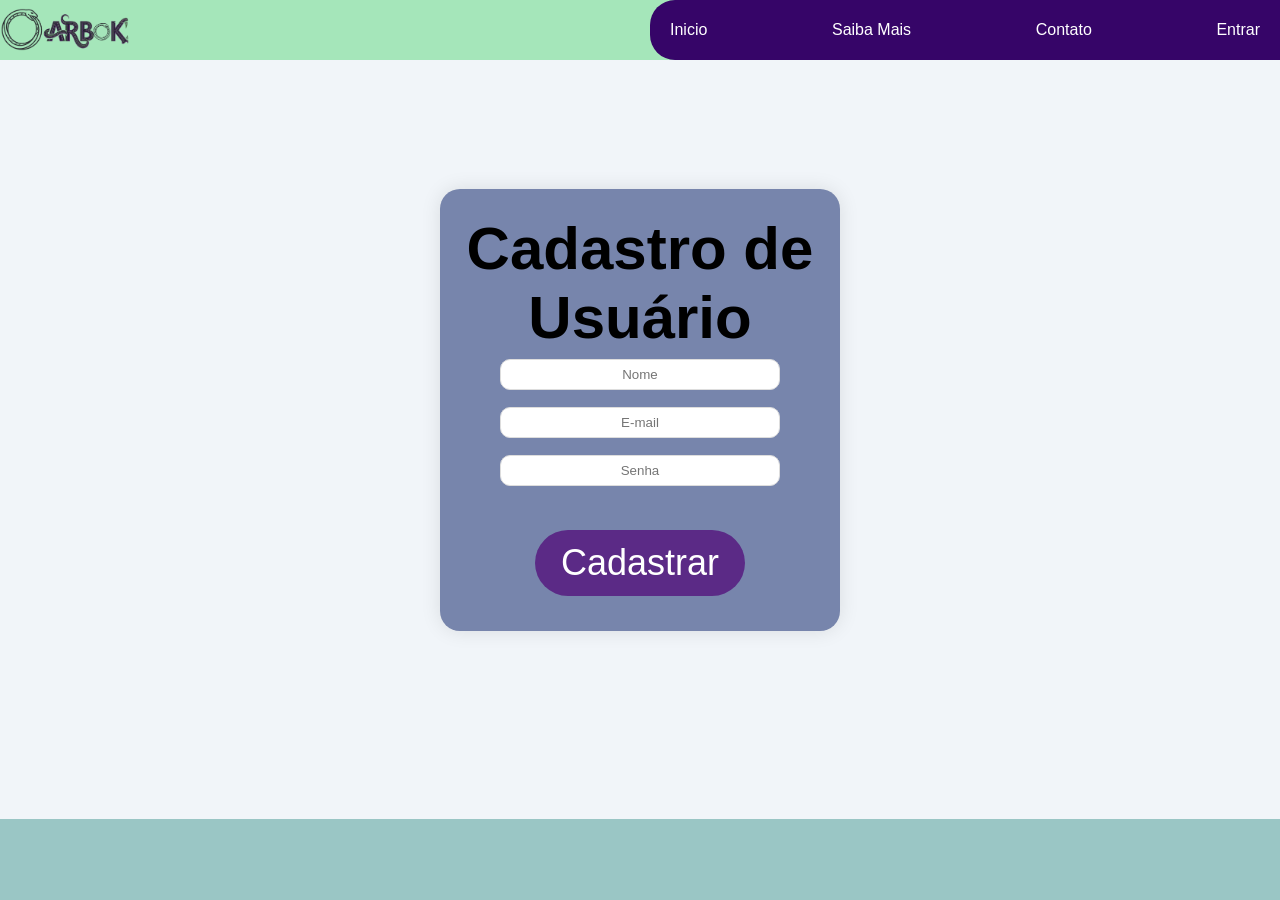
<file: Pages/cadastro.html>
<!DOCTYPE html>
<html lang="pt-BR">
<head>
    <meta charset="UTF-8">
    <title>Cadastro</title>
    <link rel="stylesheet" href="/Style/style.css">
    <link rel="stylesheet" href="/./Style/cadasto.css">
</head>
<body>
    <nav class="navbar">
        <div class="logo">
            <img src="/Images/Logo.png" class="logo">
        </div>
        <ul class="menu">
            <li><a href="/index.html">Inicio</a></li>
            <li><a href="/Pages/saiba_mais.html">Saiba Mais</a></li>
            <li><a href="/Pages/contato.html">Contato</a></li>
            <li><a href="/Pages/login.html">Entrar</a></li>
        </ul>
    </nav>

<div class="principal">
<div class="card">
    <h1>Cadastro de Usuário</h1>

    <form id="cadastroForm">
        <input
            type="text"
            id="nome"
            placeholder="Nome"
            required
        >
        <br>
        <input
            type="email"
            id="email"
            placeholder="E-mail"
            required
        >
        <br>
        <input
            type="password"
            id="senha"
            placeholder="Senha"
            required
        >
        <br>
        <br>
        <button type="submit">
            Cadastrar
        </button>
    </form>

    <p id="mensagem"></p>
</div>
</div>
<script src="/Script/cadastro.js"></script>

</body>
</html>
</file>
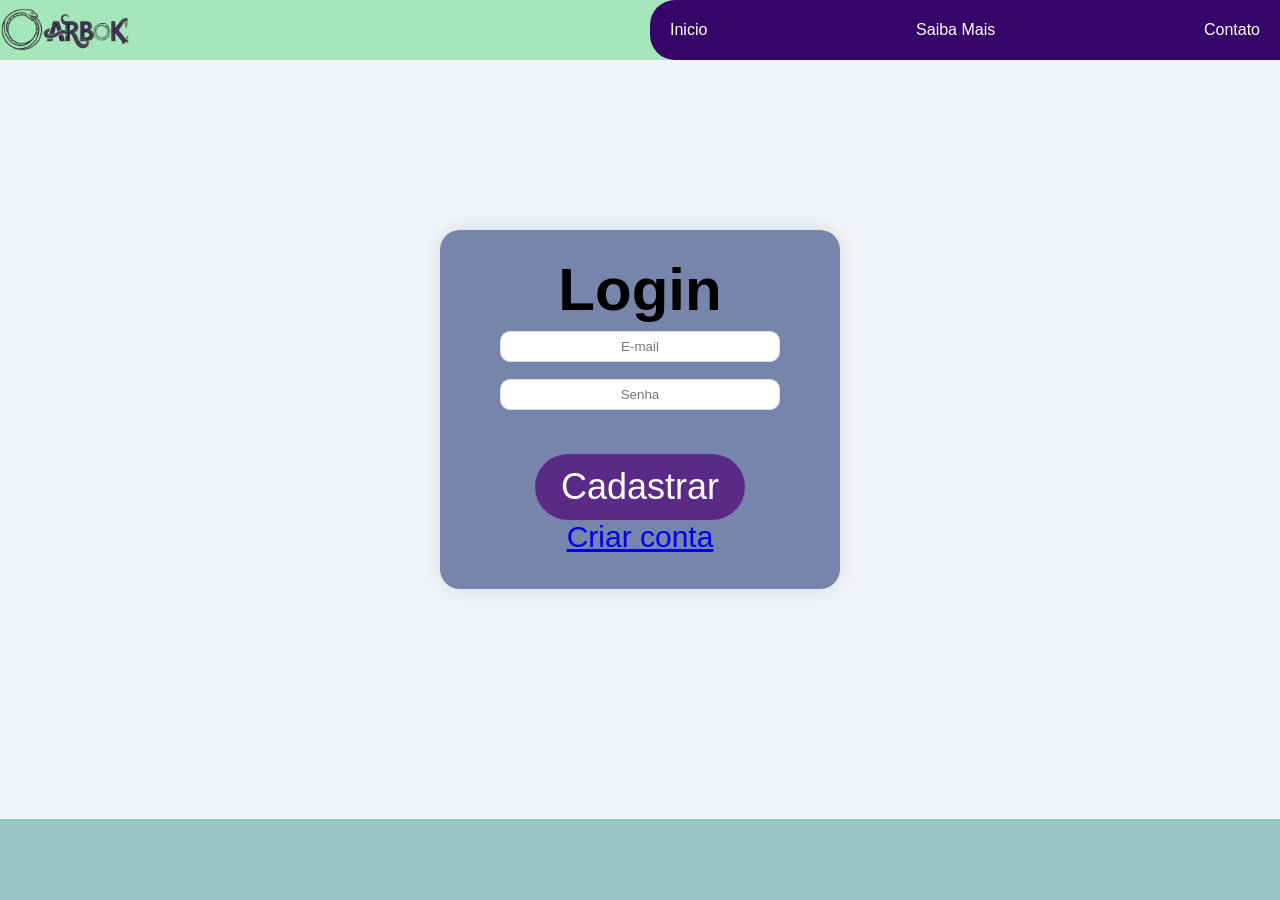
<file: Pages/login.html>
<!DOCTYPE html>
<html lang="pt-BR">
<head>
    <meta charset="UTF-8">
    <title>Cadastro</title>
    <link rel="stylesheet" href="/Style/style.css">
    <link rel="stylesheet" href="/./Style/cadasto.css">
</head>
<body>
    <nav class="navbar">
        <div class="logo">
            <img src="/Images/Logo.png" class="logo">
        </div>
        <ul class="menu">
            <li><a href="/index.html">Inicio</a></li>
            <li><a href="/Pages/saiba_mais.html">Saiba Mais</a></li>
            <li><a href="/Pages/contato.html">Contato</a></li>
        </ul>
    </nav>

<div class="principal">
<div class="card">
    <h1>Login</h1>

    <form id="loginForm">
        <input
            type="email"
            id="email"
            placeholder="E-mail"
            required
        >

        <br>
        <input
            type="password"
            id="senha"
            placeholder="Senha"
            required
        >
        <br>
        <br>
        <button type="submit">
            Cadastrar
        </button>
        <br>
        <a href="/Pages/cadastro.html">Criar conta</a>
    </form>

    <p id="mensagem"></p>
</div>
</div>
<script src="/Script/cadastro.js"></script>

</body>
</html>
</file>
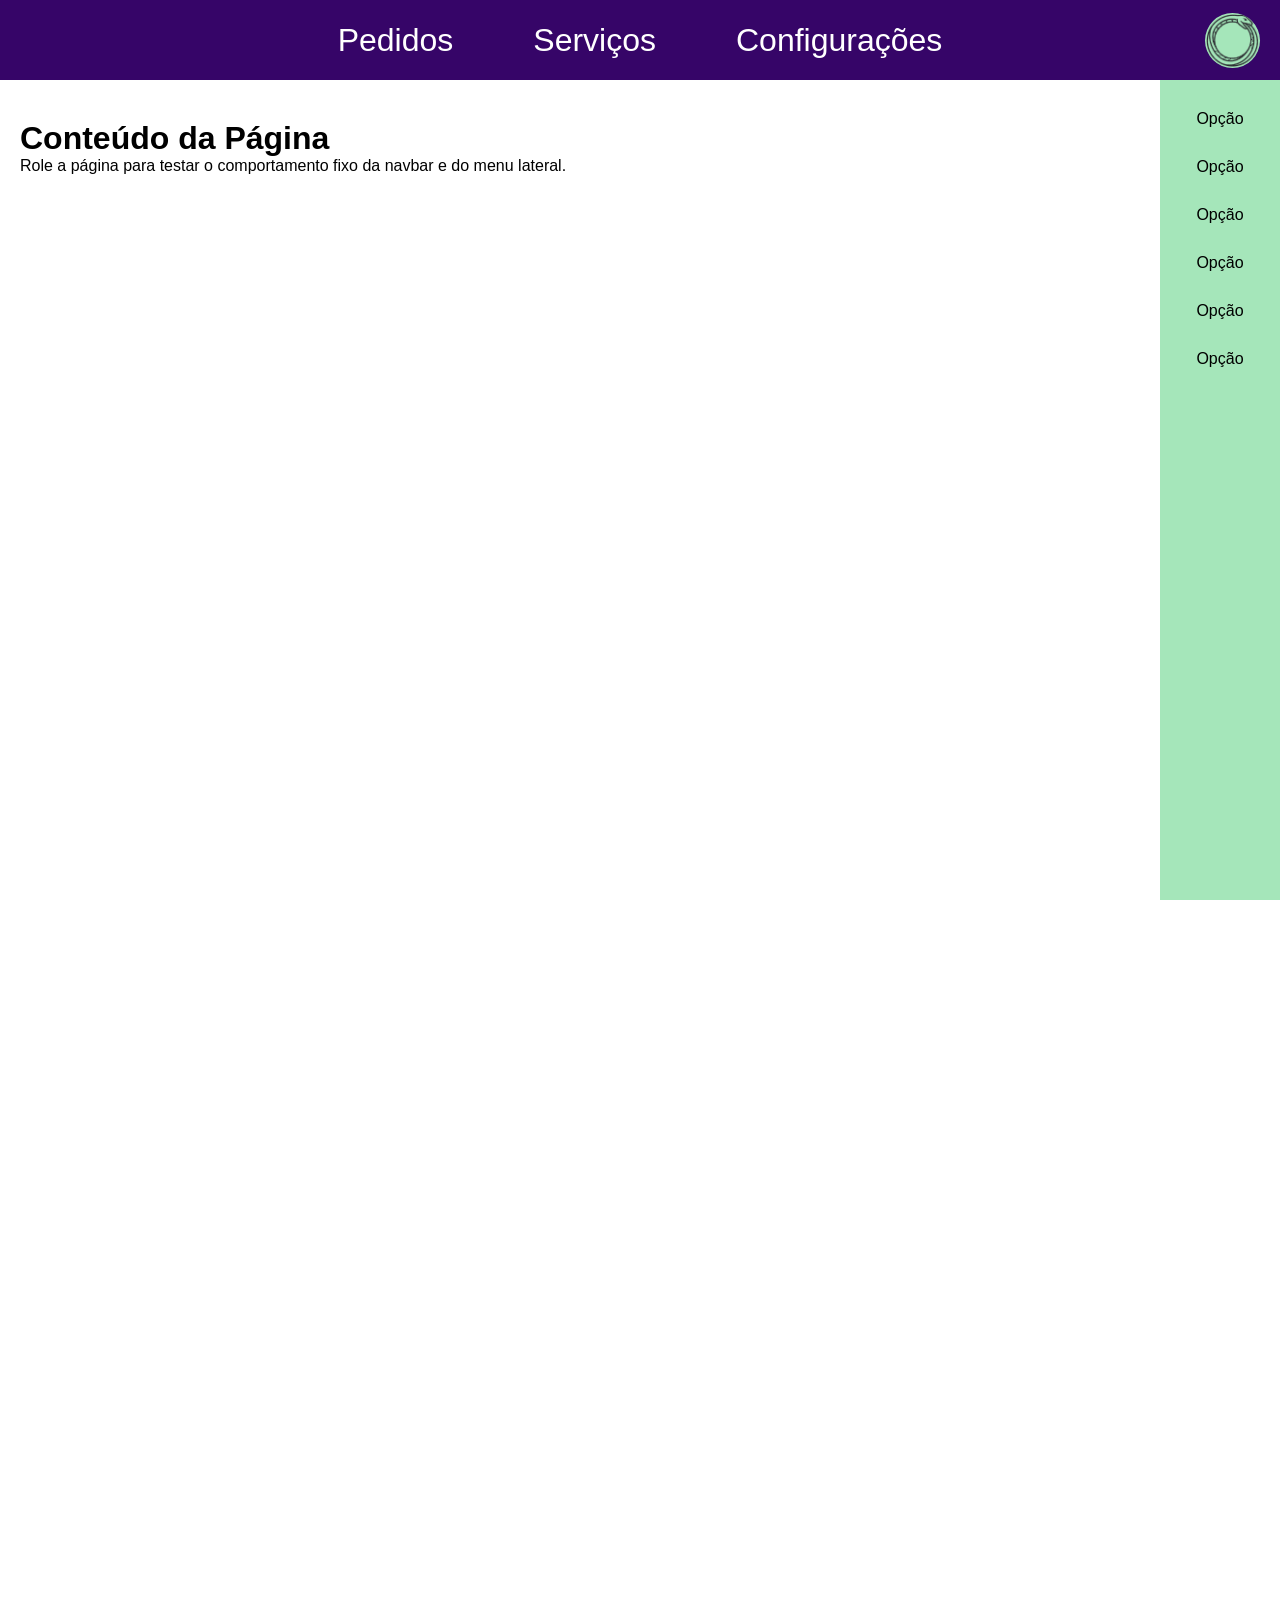
<file: Pages/principal.html>
<!DOCTYPE html>
<html lang="pt-BR">
<head>
    <meta charset="UTF-8">
    <meta name="viewport" content="width=device-width, initial-scale=1.0">
    <title>Navbar com Menu Lateral</title>
    <link rel="stylesheet" href="/Style/principal.css">
</head>
<body>

    <!-- Navbar Superior -->
    <nav class="navbar">
        <button class="nav_opcao">Pedidos</button>
        <button class="nav_opcao">Serviços</button>
        <button class="nav_opcao">Configurações</button>

        <button id="toggleBtn" class="toggle-btn"><img src="/Images/Logo-Cobra.png" alt=""></button>
    </nav>

    <!-- Menu Lateral -->
    <aside id="sidebar" class="sidebar">
        <button class="opcao">Opção</button>
        <button class="opcao">Opção</button>
        <button class="opcao">Opção</button>
        <button class="opcao">Opção</button>
        <button class="opcao">Opção</button>
        <button class="opcao">Opção</button>
    </aside>

    <!-- Conteúdo -->
    <main class="content">
        <h1>Conteúdo da Página</h1>

        <p>
            Role a página para testar o comportamento fixo da navbar e do menu lateral.
        </p>

        <div style="height:2000px;"></div>
    </main>

    <script src="/Script/principal.js"></script>
</body>
</html>
</file>
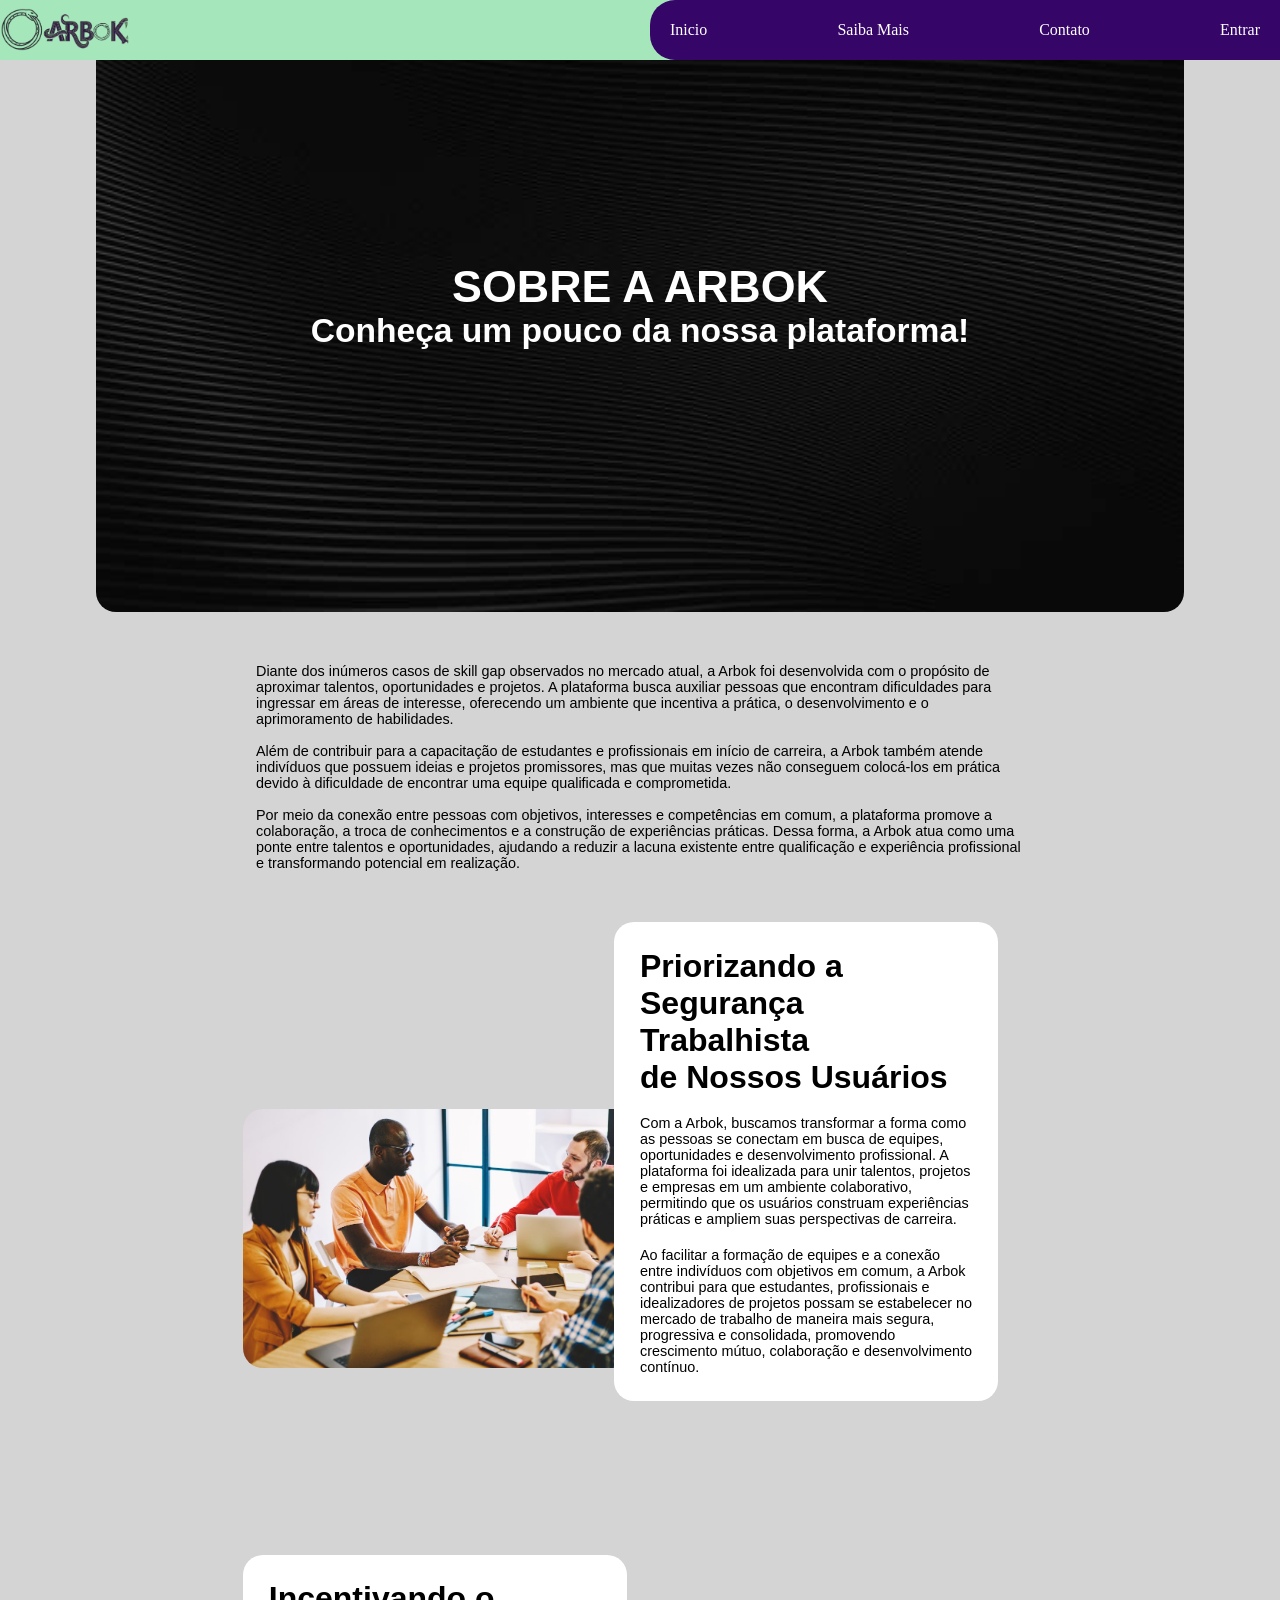
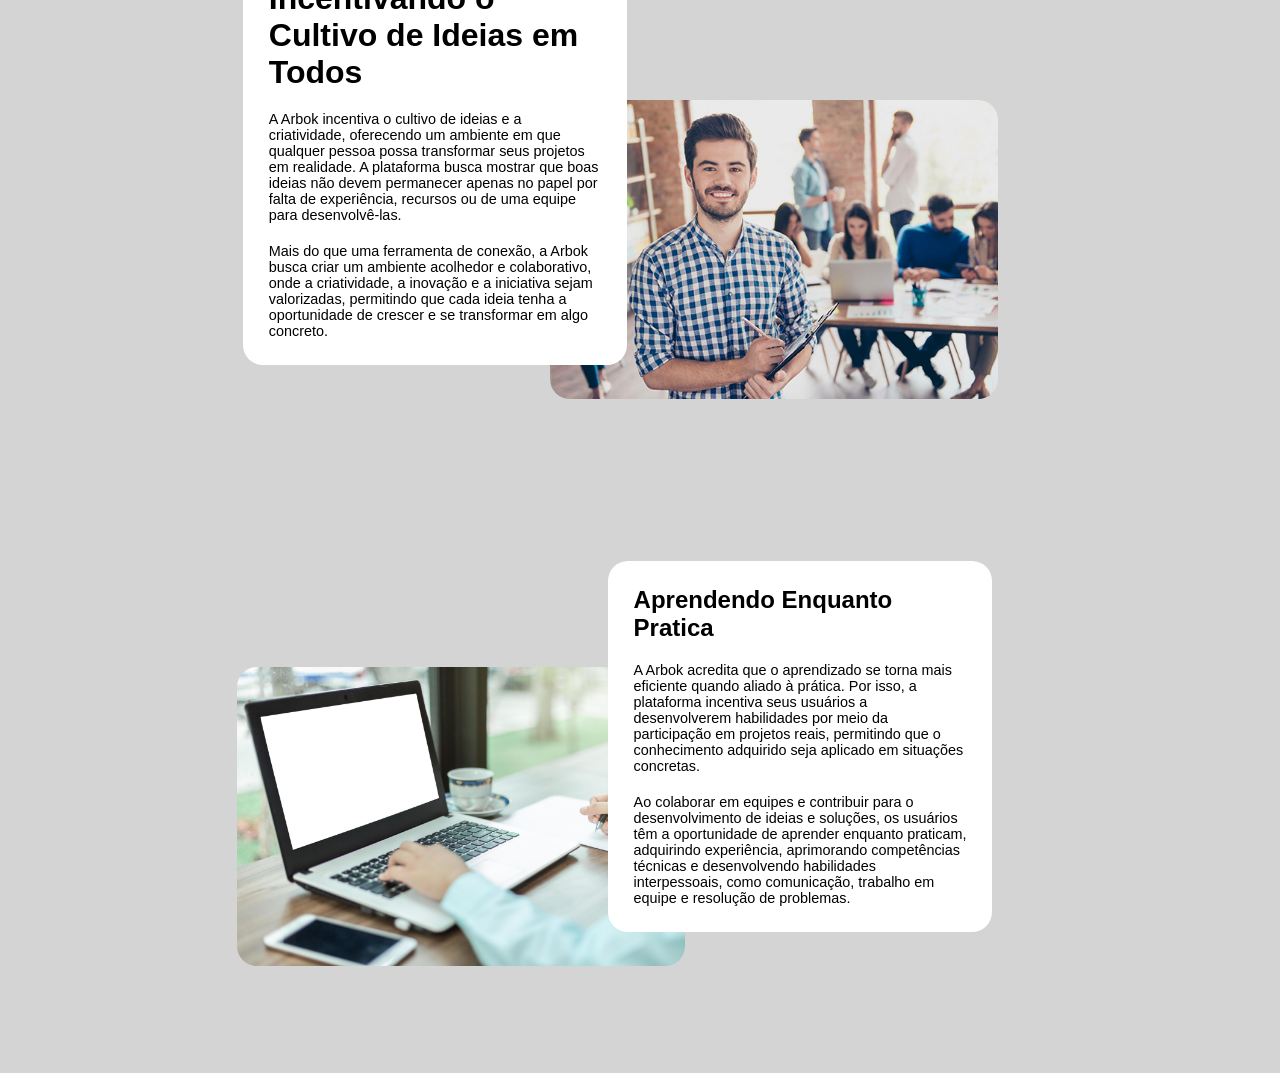
<file: Pages/saiba_mais.html>
<!DOCTYPE html>
<html lang="pt-br">
<head>
    <meta charset="UTF-8">
    <meta name="viewport" content="width=device-width, initial-scale=1.0">
    <title>Arbok</title>
    <link rel="stylesheet" href="../Style/saiba_mais.css">
    <link rel="stylesheet" href="../Style/style.css">
</head>
<body>

    <nav class="navbar">
        <div class="logo">
            <img src="/Images/Logo.png" class="logo">
        </div>
        <ul class="menu">
            <li><a href="/index.html">Inicio</a></li>
            <li><a href="/Pages/saiba_mais.html">Saiba Mais</a></li>
            <li><a href="/Pages/contato.html">Contato</a></li>
            <li><a href="/Pages/login.html">Entrar</a></li>
        </ul>
    </nav>
    
    <div class = "banner">
        <div class = "banner_img">
            <img src = "../Images/istockphoto-2119624053-612x612.jpg" alt = "img1">
        </div>

        <div class = "banner_texto">
            <h1>SOBRE A ARBOK</h1>
            <h2>Conheça um pouco da nossa plataforma!</h2>
        </div>
    </div>

    <div class = "intro">
        <p>Diante dos inúmeros casos de skill gap observados no mercado atual, a Arbok foi desenvolvida com o propósito de aproximar
         talentos, oportunidades e projetos. A plataforma busca auxiliar pessoas que encontram dificuldades para ingressar em áreas de
         interesse, oferecendo um ambiente que incentiva a prática, o desenvolvimento e o aprimoramento de habilidades.
        </p>

        <p>
         <br>Além de contribuir para a capacitação de estudantes e profissionais em início de carreira, a Arbok também atende indivíduos
         que possuem ideias e projetos promissores, mas que muitas vezes não conseguem colocá-los em prática devido à dificuldade de
         encontrar uma equipe qualificada e comprometida.
        </p>

        <p>
         <br>Por meio da conexão entre pessoas com objetivos, interesses e competências em comum, a plataforma promove a colaboração,
         a troca de conhecimentos e a construção de experiências práticas. Dessa forma, a Arbok atua como uma ponte entre talentos e
         oportunidades, ajudando a reduzir a lacuna existente entre qualificação e experiência profissional e transformando potencial
         em realização.
        </p>
    </div>

    <div class = "conjunto1">
        <img src = "../Images/grupo-de-pessoas-trabalhando-mt.jpg" alt = "img2">

        <div class = "card1">
            <h1>Priorizando a Segurança Trabalhista<br> de Nossos Usuários</h1>
            <p>Com a Arbok, buscamos transformar a forma como as pessoas se conectam em busca de equipes, oportunidades e desenvolvimento
             profissional. A plataforma foi idealizada para unir talentos, projetos e empresas em um ambiente colaborativo, permitindo
             que os usuários construam experiências práticas e ampliem suas perspectivas de carreira.
            </p>

            <p>
             Ao facilitar a formação de equipes e a conexão entre indivíduos com objetivos em comum, a Arbok contribui para que
             estudantes, profissionais e idealizadores de projetos possam se estabelecer no mercado de trabalho de maneira mais
             segura, progressiva e consolidada, promovendo crescimento mútuo, colaboração e desenvolvimento contínuo.
            </p> 
        </div> 
    </div>

    <div class = "conjunto2">
        <div class = "card2">
            <h1>Incentivando o Cultivo de Ideias em Todos</h1>
            <p>A Arbok incentiva o cultivo de ideias e a criatividade, oferecendo um ambiente em que qualquer pessoa possa transformar
             seus projetos em realidade. A plataforma busca mostrar que boas ideias não devem permanecer apenas no papel por falta de
             experiência, recursos ou de uma equipe para desenvolvê-las.
            </p>

            <p>Mais do que uma ferramenta de conexão, a Arbok busca criar um ambiente acolhedor e colaborativo, onde a criatividade, a
             inovação e a iniciativa sejam valorizadas, permitindo que cada ideia tenha a oportunidade de crescer e se transformar em
             algo concreto.
            </p>
        </div>
        <img src = "../Images/por-que-e-importante-promover-a-insercao-de-jovens-no-mercado-de-trabalho-mt2.jpg" alt = "img3">
    </div>

    <div class = "conjunto3">
        <img src = "../Images/1310644-close-up-de-uma-pessoa-trabalhando-em-um-laptop-gratis-foto (1).jpg" alt = "img4">

        <div class = "card3">
            <h2>Aprendendo Enquanto Pratica</h2>
            <p>A Arbok acredita que o aprendizado se torna mais eficiente quando aliado à prática. Por isso, a plataforma incentiva seus
             usuários a desenvolverem habilidades por meio da participação em projetos reais, permitindo que o conhecimento adquirido seja
             aplicado em situações concretas.
            </p> 

            <p>Ao colaborar em equipes e contribuir para o desenvolvimento de ideias e soluções, os usuários têm a oportunidade de aprender
             enquanto praticam, adquirindo experiência, aprimorando competências técnicas e desenvolvendo habilidades interpessoais, como
             comunicação, trabalho em equipe e resolução de problemas.
            </p> 
        </div> 
    </div>

</body>
</html>
</file>
<file: Style/style.css>
/* Navbar */
* {
    margin: 0;
    padding: 0;
    box-sizing: border-box;
}
.navbar {
    font-size: 10px;
    background-color: #a5e6ba;
    padding: 0;
    height: 60px;
    display: flex;
    justify-content: space-between;
    align-items: center;
    position: fixed;
}

/* Logo */
.navbar .logo img {
    width: 20%;
}

/* Menu */



.navbar ul li a {
    color: white;
    text-decoration: none;
    font-size: 16px;
    transition: color 0.3s;
}

.navbar ul li a:hover {
    color: #a5e6ba;
}
.menu{
    padding: 20px;
    border-radius: 25px 0 0 25px;
    list-style: none;
    display: flex;
    margin: 0;
    justify-content: space-between;
    align-items: center;
    height: 100%;
    width: 100%;
    background-color: #360568;
}
</file>
<file: Style/cadasto.css>
body {
    font-family: Arial, sans-serif;
    background: #9ac6c5;
    justify-content: center;
}

.card {
    font-size: 30px;
    text-align: center;
    background: #7785ac;
    width:400px;
    padding: 25px;
    border-radius: 20px;
    box-shadow: 0 0 20px rgba(0,0,0,.1);
}

h2 {
    text-align: center;
    margin-bottom: 20px;
}

input {
    width: 80%;
    text-align: center;
    padding: 7px;
    margin-bottom: 10px;
    border: 1px solid #ddd;
    border-radius: 10px;
}

button {
    width: 60%;
    padding: 12px;
    font-size: 120%;
    background: #5b2a86;
    color: white;
    border: none;
    border-radius: 50px;
    cursor: pointer;
}

button:hover {
    background: #4b1b79;
}

#mensagem {
    text-align: center;
    margin-top: 10px;
}
.principal{
    font-family: Arial, sans-serif;
    background: #f1f5f9;
    display: flex;
    justify-content: center;
    align-items: center;
    height: 91vh;
}
</file>
<file: Style/principal.css>
*{
    margin:0;
    padding:0;
    box-sizing:border-box;
}

body{
    font-family:Arial, sans-serif;
}

/* NAVBAR */
.navbar{
    position:fixed;
    top:0;
    left:0;
    width:100%;
    height:80px;
    background:#360568;
    display:flex;
    align-items:center;
    justify-content:center;
    gap:80px;
    z-index:1000;
}

.navbar .nav_opcao{
    cursor:pointer;
    border: none;
    background:none;
    text-decoration:none;
    color:white;
    font-size:2rem;

}
.navbar .nav_opcao:hover{
    color: #2af1ff;
    font-size:2.3rem;}

/* BOTÃO CIRCULAR */
.toggle-btn{
    position:absolute;
    right:20px;
    width:55px;
    height:55px;
    border:none;
    border-radius:50%;
    background:#a5e6ba;
    cursor:pointer;
}
.toggle-btn img{
    right:20px;
    width:55px;
    height:55px;
    border:none;
    border-radius:50%;
}

/* MENU LATERAL */
.sidebar{
    position:fixed;
    top:80px;
    right:0;
    width:120px;
    height:calc(100vh - 80px);
    background:#a5e6ba;

    display:flex;
    flex-direction:column;
    align-items:center;
    gap:30px;

    padding-top:30px;

    transition:transform .3s ease;
    z-index:999;
}

.sidebar a{
    text-decoration:none;
    color:black;
    font-weight:bold;
    font-size:1.5rem;
}

/* ESCONDER MENU */
.sidebar.hidden{
    transform:translateX(100%);
}

/* CONTEÚDO */
.content{
    margin-top:100px;
    padding:20px;
}
.opcao{
    font-size: medium;
    cursor:pointer;
    border: none;
    background:none;
}
.opcao:hover{
    font-size: large;
    color: #056168;
}
</file>
<file: Style/saiba_mais.css>
/* PC */

*{
    margin: 0%;
    padding: 0%;
}

body{
    background-color: rgb(212, 212, 212);
}

.banner{
    display: flex;
    justify-content: center;
    align-items: center;
    color: white;
    font-family: sans-serif;
    margin-bottom: 4%;
}

.banner_img{
    display: flex;
    justify-content: center;
    width: 100%;
}

.banner_img img{
    width: 1300px;
    max-width: 85%;
    border-radius: 20px;
    display: block;
}

.banner_texto{
    position: absolute;
    text-align: center;
    font-size: clamp(0.5rem, 2vw, 1.4rem);
}

.intro{
    width: 60%;
    justify-content: center;
    align-items: center;
    margin: auto;
    margin-bottom: 4%;
}

.intro p{
    font-family: sans-serif;
    font-size: clamp(0.9rem, 1.1vw, 1.5rem);
}

.conjunto1{
    display: flex;
    align-items: center;
    justify-content: center;
}

.conjunto1 img{
    border-radius: 20px;
    width: 36%;
    position: relative;
    right: -2%;
}

.card1{
    width: 30%;
    background: white;
    border-radius: 20px;
    position: relative;
    left: -5%;
    font-family: sans-serif;
    padding: 2%;
    margin-bottom: 12%;
}

.card1 p{
    margin-top: 6%;
    font-size: clamp(0.9rem, 1vw, 1.5rem);
}

.conjunto2{
    display: flex;
    align-items: center;
    justify-content: center;
    margin-bottom: 1.3%;
}

.card2{
    width: 30%;
    background: white;
    border-radius: 20px;
    position: relative;
    margin-right: -3%;
    font-family: sans-serif;
    padding: 2%;
    margin-bottom: 14%;
    z-index: 2;
}

.card2 p{
    margin-top: 6%;
    font-size: clamp(0.9rem, 1vw, 1.5rem);
}

.conjunto2 img{
    border-radius: 20px;
    width: 35%;
    position: relative;
    left: -3%;
}

.conjunto3{
    display: flex;
    align-items: center;
    justify-content: center;
}

.conjunto3 img{
    border-radius: 20px;
    width: 35%;
    position: relative;
    right: -1%;
}

.card3{
    width: 30%;
    background: white;
    border-radius: 20px;
    position: relative;
    left: -5%;
    font-family: sans-serif;
    padding: 2%;
    margin-bottom: 11%;
}

.card3 p{
    margin-top: 6%;
    font-size: clamp(0.9rem, 1vw, 1.5rem);
}

/* Celular */

@media (max-width: 768px) {

    .banner{
        margin-bottom: 6%;
    }

    .intro{
        width: 77%;
        margin-bottom: 6%;
    }

    .conjunto1 {
        flex-direction: column-reverse;
        margin-bottom: 10%;
    }

    .card1 {
        position: relative;
        z-index: 2;
        left: 0;
        width: 80%;
        padding: 20px;
        margin-bottom: 0%;
        border-radius: 10px;
    }

    .card1 h1{
        font-size: clamp(1.5rem, 2vw, 1.5rem);
    }

    .card1 p{
        font-size: clamp(0.9rem, 1.2vw, 1.5rem);
    }

    .conjunto1 img {
        position: relative;
        width: 100%;
        border-radius: 0px;
        right: 0%;
        margin-top: -50px;
    }
    
    .conjunto2{
        flex-direction: column;
        margin-bottom: 10%;
    }

    .card2{
        position: relative;
        margin-right: 0%;
        width: 80%;
        border-radius: 10px;
        margin-bottom: 0%;
        padding: 20px;
    }

    .card2 h1{
        font-size: clamp(1.5rem, 2vw, 1.5rem);
    }

    .card2 p{
        font-size: clamp(0.9rem, 1.2vw, 1.5rem);
    }

    .conjunto2 img{
        position: relative;
        width: 100%;
        margin-top: -80px;
        border-radius: 0px;
        left: 0%;
    }

    .conjunto3 {
        flex-direction: column-reverse;
    }

    .card3 {
        position: relative;
        z-index: 2;
        left: 0;
        width: 80%;
        padding: 20px;
        margin-bottom: 0%;
        border-radius: 10px;
    }

    .card3 h1{
        font-size: clamp(1.5rem, 2vw, 1.5rem);
    }

    .card3 p{
        font-size: clamp(0.9rem, 1.2vw, 1.5rem);
    }

    .conjunto3 img {
        position: relative;
        width: 100%;
        border-radius: 0px;
        right: 0%;
        margin-top: -90px;
    }
}
</file>
